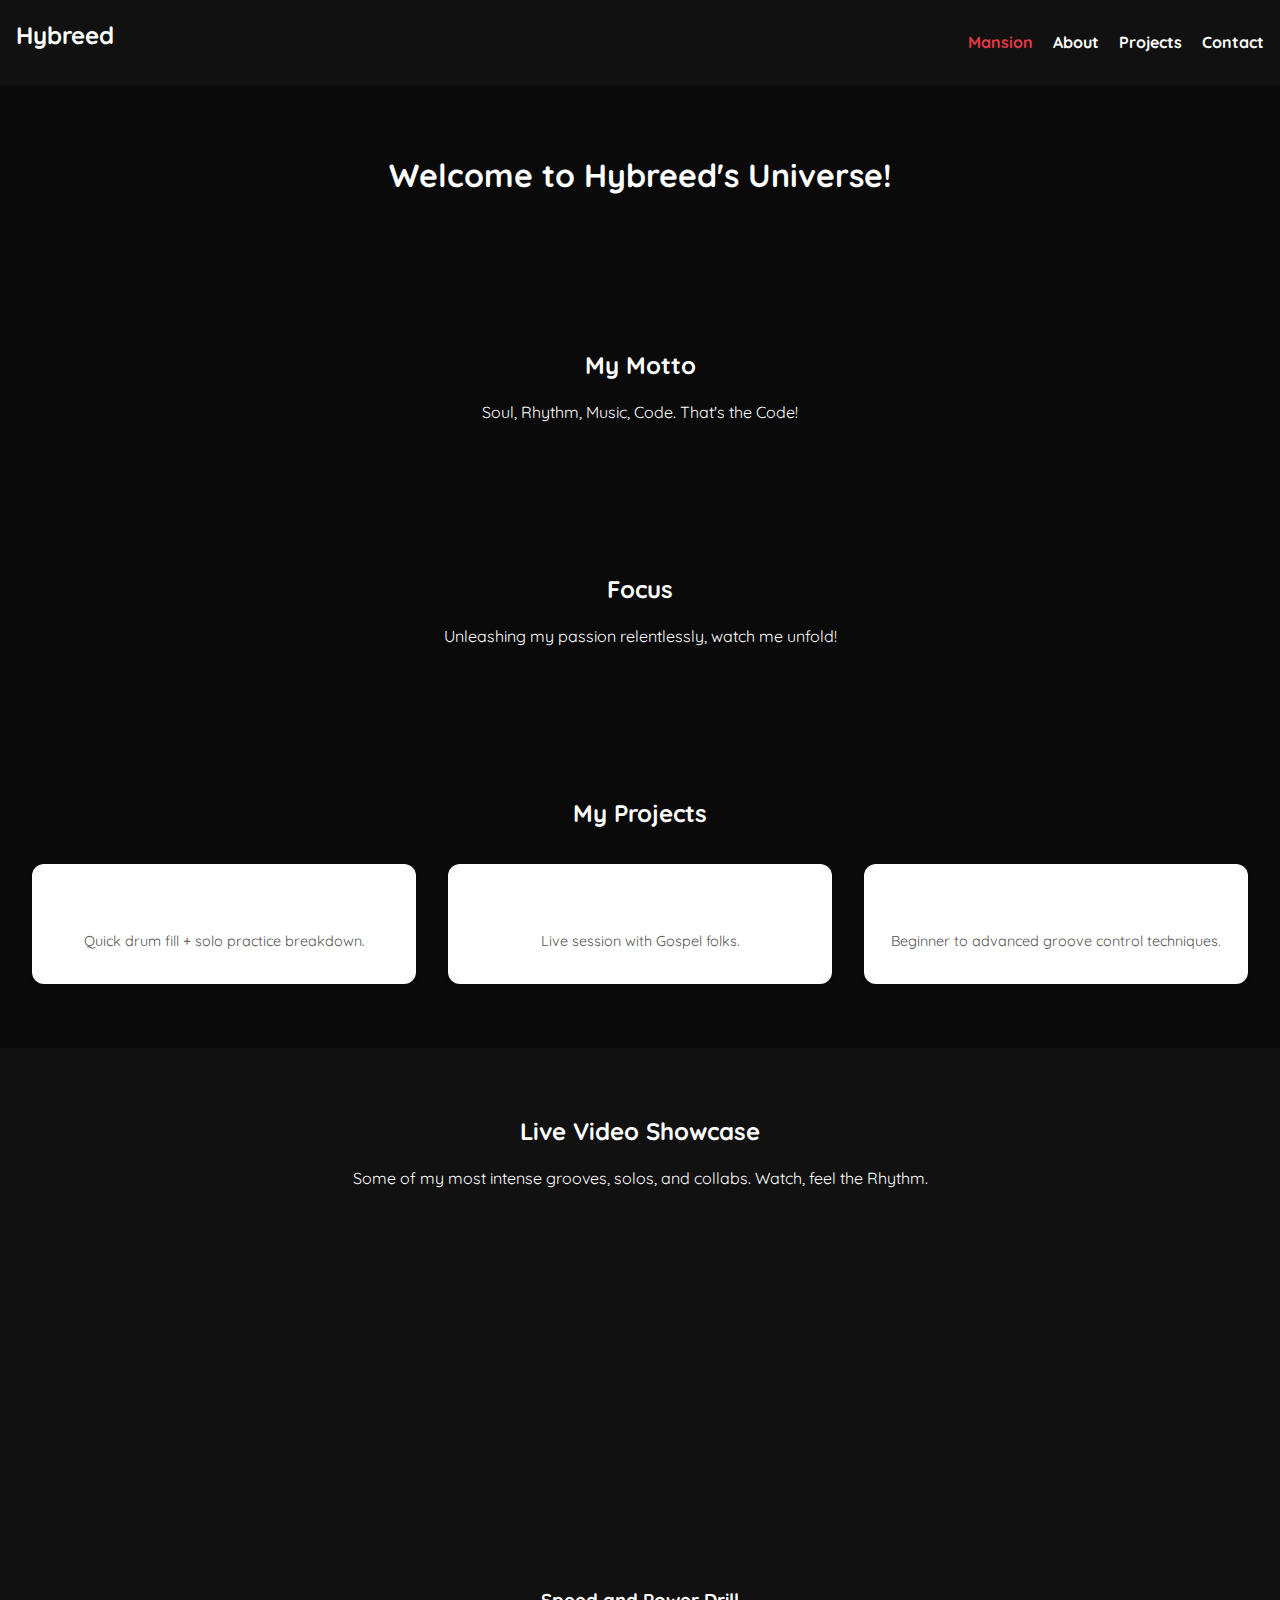
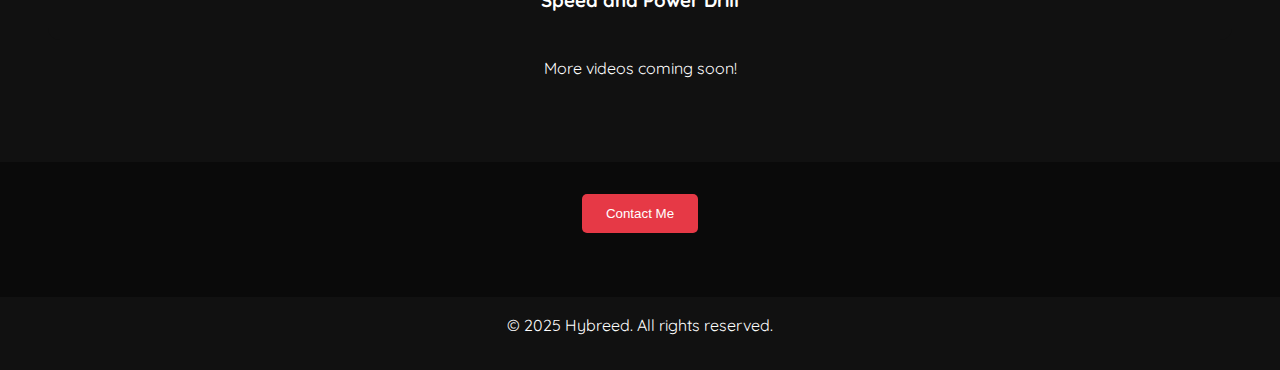
<file: index.html>
<!DOCTYPE html>
<html lang="en">
<head>
  <meta charset="UTF-8" /> 
  <meta name="viewport" content="width=device-width, initial-scale=1.0" />
  <meta name="description" content="Hybreed Soul's Drumming Portfolio - Videos, Lessons, and Contact Info,
    Hybrid, Hybreed-soul, Hybreed_soul, Gideon, Gideon Usen.">
  <meta name="keywords" content="drumming, music, drum lessons, drum solo, Hybreed soul, Portfolio
  Hybreed's Profile, back to programming, drumming guru">
  <meta name="author" content="Hybreed Soul">
  <title>Hybreed's Drumming Portfolio</title>
  <link rel="preconnect" href="https://fonts.googleapis.com">
  <link rel="preconnect" href="https://fonts.gstatic.com" crossorigin>
  <link href="https://fonts.googleapis.com/css2?family=Quicksand:wght@300..700&display=swap" rel="stylesheet">
  <link rel="stylesheet" href="styles.css" />
  <link rel="icon" type="image/png" href="favicon.ico.png">
</head>

<body>

  <header>
    <nav class="navbar">
      <h1 class="logo">Hybreed</h1>
      <div class="hamburger" onclick="toggleMenu()">&#9776;</div>
      <ul class="nav-links" id="navLinks">
        <li><a href="index.html" class="active">Mansion</a></li>
        <li><a href="about.html">About</a></li>
        <li><a href="projects.html">Projects</a></li>
        <li><a href="contact.html">Contact</a></li>
     </ul>
    </nav>
  </header>
  
  <main>
    <section id="welcome">
      <h1>Welcome to Hybreed's Universe!</h1>
    </section>

    <section id="motto">
      <h2>My Motto</h2>
      <p>Soul, Rhythm, Music, Code. That's the Code!</p>
    </section>

    <section id="focus">
      <h2>Focus</h2>
      <p>Unleashing my passion relentlessly, watch me unfold!</p>
    </section>

    <section id="projects">
      <h2>My Projects</h2>
      <div class="projects-grid">
        <div class="project-card">
          <h3>Solo Groove 1</h3>
          <p>Quick drum fill + solo practice breakdown.</p>
        </div>
        <div class="project-card">
          <h3>Gospel Collab</h3>
          <p>Live session with Gospel folks.</p>
        </div>
        <div class="project-card">
          <h3>Lesson Series</h3>
          <p>Beginner to advanced groove control techniques.</p>
        </div>
      </div>
    </section>

    <section id="showcase">
      <h2>Live Video Showcase</h2>
      <p>Some of my most intense grooves, solos, and collabs. Watch, feel the Rhythm.</p>

      <div class="video-grid">
        <div class="video-card">
          <iframe width="100%" height="315" 
           src="https://www.youtube.com/embed/ZNaRsl_M2vs" 
           title="Speed and Power Drill" frameborder="0" 
           allow="accelerometer; autoplay; clipboard-write; encrypted-media; gyroscope; picture-in-picture; web-share" 
           allowfullscreen></iframe>
           <h3>Speed and Power Drill</h3>
        </div>
      </div>
      <p>More videos coming soon!</p>
    </section>

    <section id="contact">
      <button>Contact Me</button>
    </section>
  </main>

  <footer>
    <p>&#169; 2025 Hybreed. All rights reserved.</p>
  </footer>

  <script>
    function toggleMenu() {
      const navLinks = document.getElementById('navLinks');
      navLinks.classList.toggle('active');
    }

    // Close menu on link click (mobile)
    document.querySelectorAll('.nav-links a').forEach(link => {
      link.addEventListener('click', () => {
        document.getElementById('navLinks').classList.remove('active');
      });
    });

    // ScrollSpy
    const sections = document.querySelectorAll("section[id]");
    const navItems = document.querySelectorAll(".nav-links a");

    window.addEventListener("scroll", () => {
      let current = "";

      sections.forEach(section => {
        const top = section.offsetTop - 100;
        const height = section.offsetHeight;
        if (pageYOffset >= top && pageYOffset < top + height) {
          current = section.getAttribute("id");
        }
      });

      navItems.forEach(link => {
        link.classList.remove("active");
        if (link.getAttribute("href").includes(current)) {
          link.classList.add("active");
        }
      });
    });
  </script>

<script>
  document.querySelectorAll('.video-card').forEach(card => {
    const video = card.querySelector('.custom-video');
    const playBtn = card.querySelector('.play-btn');
    const progressBar = card.querySelector('.progress-bar');

    playBtn.addEventListener('click', () => {
      if (video.paused) {
        document.querySelectorAll('video').forEach(v => v.pause()); // pause other videos
        video.play();
        playBtn.style.display = 'none';
      } else {
        video.pause();
        playBtn.style.display = 'block';
      }
    });

    video.addEventListener('timeupdate', () => {
      const percent = (video.currentTime / video.duration) * 100;
      progressBar.style.width = `${percent}%`;
    });

    video.addEventListener('ended', () => {
      playBtn.style.display = 'block';
      progressBar.style.width = '0%';
    });
  });
</script>

</body>
</html>
</file>
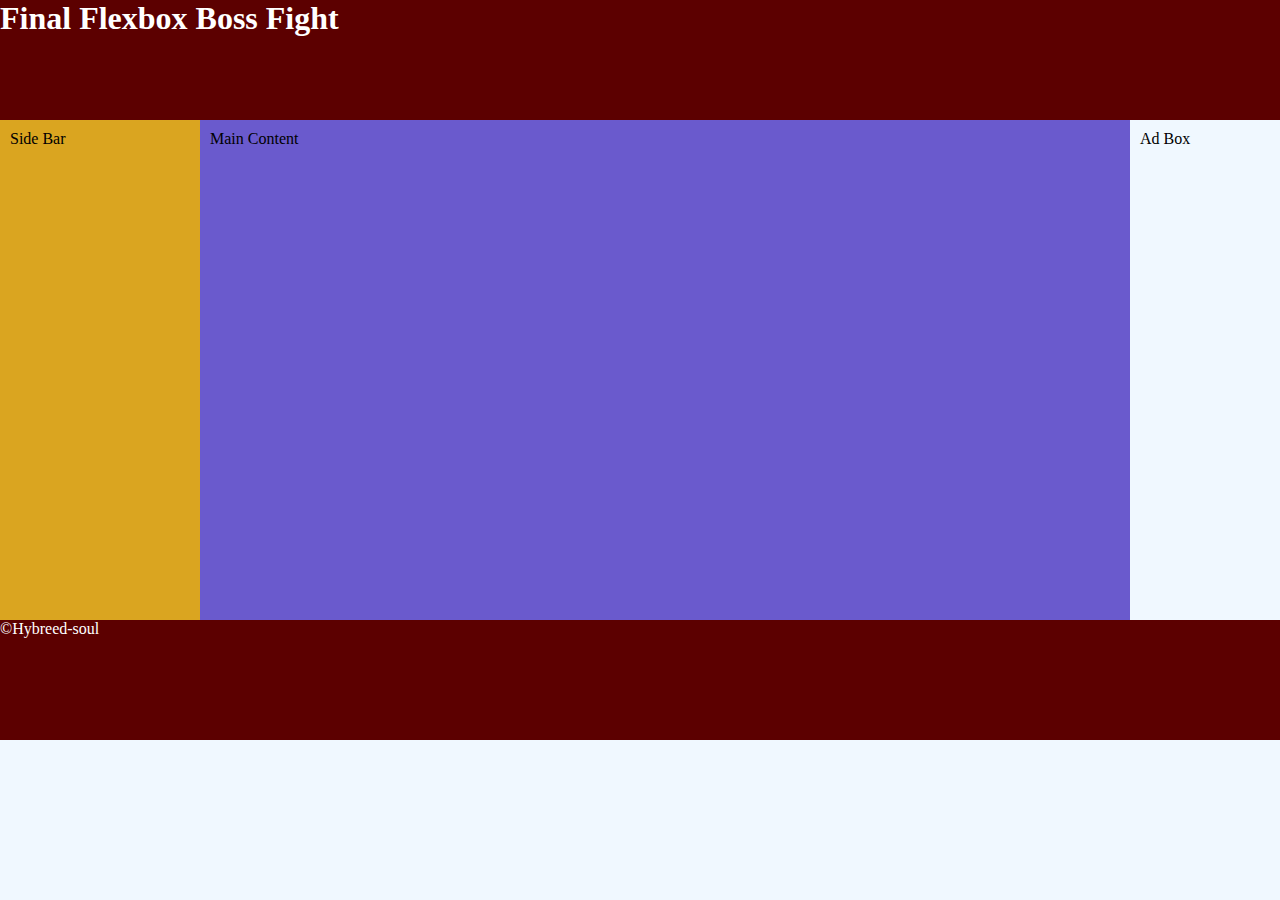
<file: flexbox-directions-practice/index.html>
<!DOCTYPE html>
<html lang="en" >
  <head>
    <meta charset="UTF-8" />
    <meta name="viewport" content="width=device-width, initial-scale=1.0" />
    <title>Final Flexbox Comprehension</title>
    <link rel="stylesheet" href="style.css" />
  </head>

  <body>
    <header class="header">
    <h1>Final Flexbox Boss Fight</h1>
    </header>

    <div class="container">
    <main class="main">Main Content</main>
    <aside class="sidebar">Side Bar</aside>
    <div class="adbox">Ad Box</div>
    </div>

    <footer class="footer">
      &copy;Hybreed-soul
    </footer>

  </body>
</html>
</file>
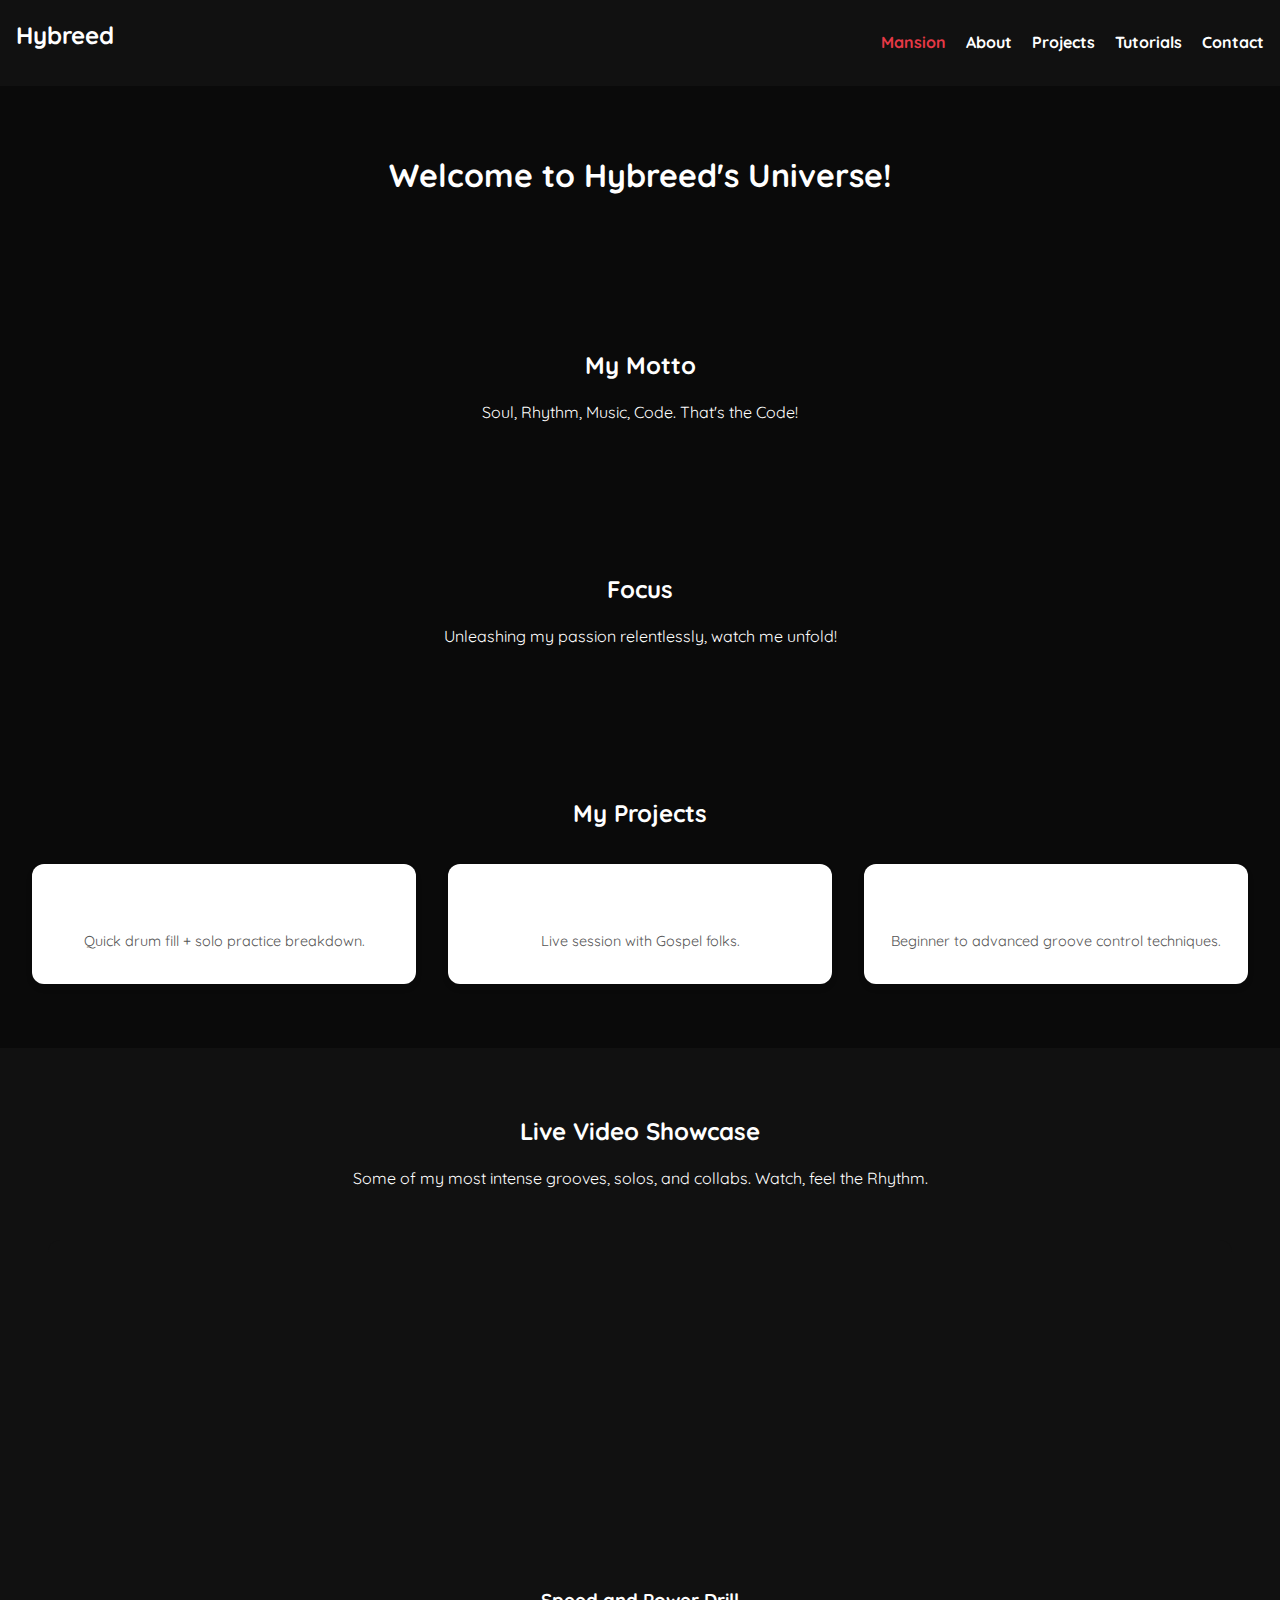
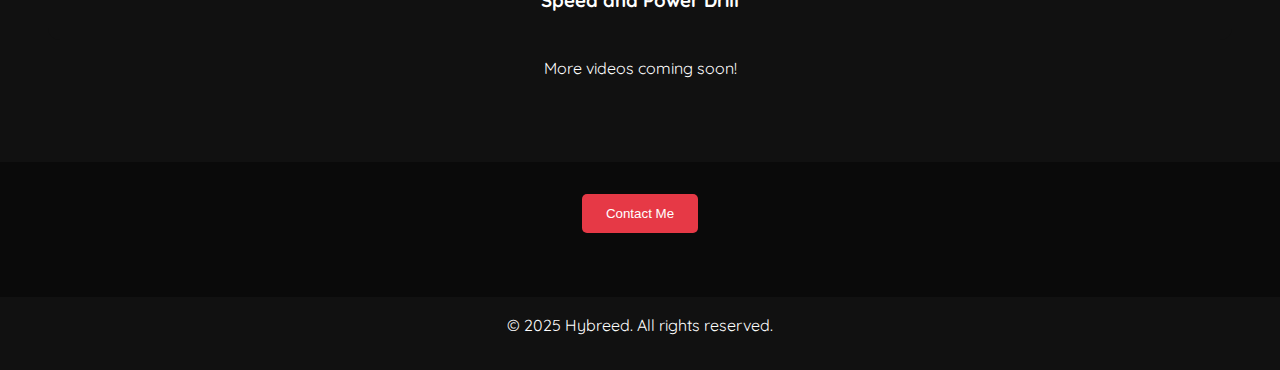
<file: pages/index.html>
<!DOCTYPE html>
<html lang="en">
<head>
  <meta charset="UTF-8" /> 
  <meta name="viewport" content="width=device-width, initial-scale=1.0" />
  <meta name="description" content="Hybreed Soul's Drumming Portfolio - Videos, Lessons, and Contact Info,
    Hybrid, Hybreed-soul, Hybreed_soul, Gideon, Gideon Usen.">
  <meta name="keywords" content="drumming, music, drum lessons, drum solo, Hybreed soul, Portfolio
  Hybreed's Profile, back to programming, drumming guru">
  <meta name="author" content="Hybreed Soul">
  <title>Hybreed's Drumming Portfolio</title>
  <link rel="preconnect" href="https://fonts.googleapis.com">
  <link rel="preconnect" href="https://fonts.gstatic.com" crossorigin>
  <link href="https://fonts.googleapis.com/css2?family=Quicksand:wght@300..700&display=swap" rel="stylesheet">
  <link rel="stylesheet" href="/css/styles.css" />
  <link rel="icon" type="image/png" href="favicon.ico.png">
</head>

<body>

  <header>
    <nav class="navbar">
      <h1 class="logo">Hybreed</h1>
      <div class="hamburger" onclick="toggleMenu()">&#9776;</div>
      <ul class="nav-links" id="navLinks">
        <li><a href="index.html" class="active">Mansion</a></li>
        <li><a href="about.html">About</a></li>
        <li><a href="projects.html">Projects</a></li>
        <li><a href="tutorials.html">Tutorials</a></li>

        <li><a href="contact.html">Contact</a></li>
     </ul>
    </nav>
  </header>

  <main>
    <section id="welcome">
      <h1>Welcome to Hybreed's Universe!</h1>
    </section>

    <section id="motto">
      <h2>My Motto</h2>
      <p>Soul, Rhythm, Music, Code. That's the Code!</p>
    </section>

    <section id="focus">
      <h2>Focus</h2>
      <p>Unleashing my passion relentlessly, watch me unfold!</p>
    </section>

    <section id="projects">
      <h2>My Projects</h2>
      <div class="projects-grid">
        <div class="project-card">
          <h3>Solo Groove 1</h3>
          <p>Quick drum fill + solo practice breakdown.</p>
        </div>
        <div class="project-card">
          <h3>Gospel Collab</h3>
          <p>Live session with Gospel folks.</p>
        </div>
        <div class="project-card">
          <h3>Lesson Series</h3>
          <p>Beginner to advanced groove control techniques.</p>
        </div>
      </div>
    </section>

    <section id="showcase">
      <h2>Live Video Showcase</h2>
      <p>Some of my most intense grooves, solos, and collabs. Watch, feel the Rhythm.</p>

      <div class="video-grid">
        <div class="video-card">
          <iframe width="100%" height="315" 
           src="https://www.youtube.com/embed/ZNaRsl_M2vs" 
           title="Speed and Power Drill" frameborder="0" 
           allow="accelerometer; autoplay; clipboard-write; encrypted-media; gyroscope; picture-in-picture; web-share" 
           allowfullscreen></iframe>
           <h3>Speed and Power Drill</h3>
        </div>
      </div>
      <p>More videos coming soon!</p>
    </section>

    <section id="contact">
      <button>Contact Me</button>
    </section>
  </main>

  <footer>
    <p>&#169; 2025 Hybreed. All rights reserved.</p>
  </footer>

  <script>
    function toggleMenu() {
      const navLinks = document.getElementById('navLinks');
      navLinks.classList.toggle('active');
    }

    // Close menu on link click (mobile)
    document.querySelectorAll('.nav-links a').forEach(link => {
      link.addEventListener('click', () => {
        document.getElementById('navLinks').classList.remove('active');
      });
    });

    // ScrollSpy
    const sections = document.querySelectorAll("section[id]");
    const navItems = document.querySelectorAll(".nav-links a");

    window.addEventListener("scroll", () => {
      let current = "";

      sections.forEach(section => {
        const top = section.offsetTop - 100;
        const height = section.offsetHeight;
        if (pageYOffset >= top && pageYOffset < top + height) {
          current = section.getAttribute("id");
        }
      });

      navItems.forEach(link => {
        link.classList.remove("active");
        if (link.getAttribute("href").includes(current)) {
          link.classList.add("active");
        }
      });
    });
  </script>

<script>
  document.querySelectorAll('.video-card').forEach(card => {
    const video = card.querySelector('.custom-video');
    const playBtn = card.querySelector('.play-btn');
    const progressBar = card.querySelector('.progress-bar');

    playBtn.addEventListener('click', () => {
      if (video.paused) {
        document.querySelectorAll('video').forEach(v => v.pause()); // pause other videos
        video.play();
        playBtn.style.display = 'none';
      } else {
        video.pause();
        playBtn.style.display = 'block';
      }
    });

    video.addEventListener('timeupdate', () => {
      const percent = (video.currentTime / video.duration) * 100;
      progressBar.style.width = `${percent}%`;
    });

    video.addEventListener('ended', () => {
      playBtn.style.display = 'block';
      progressBar.style.width = '0%';
    });
  });
</script>

</body>
</html>
</file>
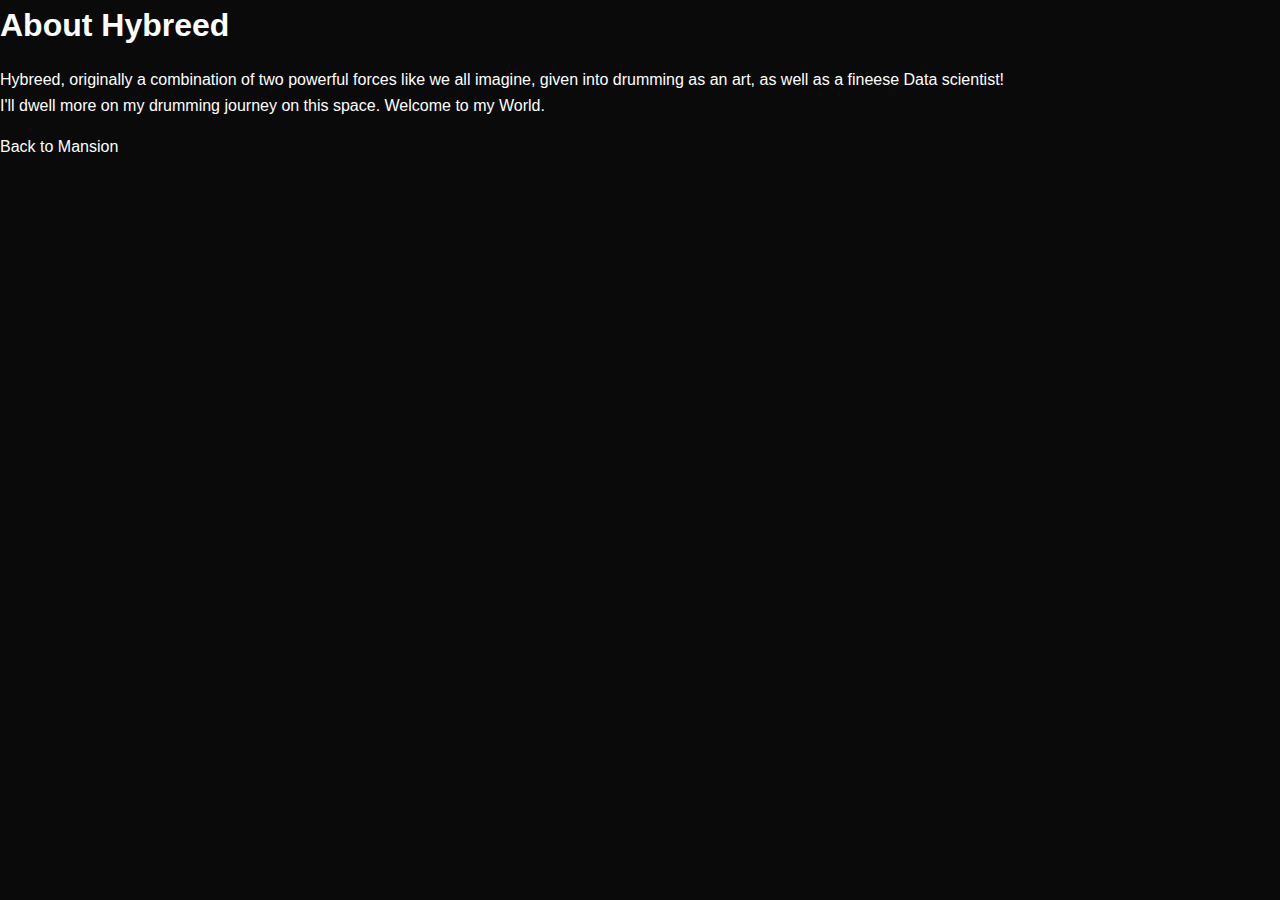
<file: about.html>
<!DOCTYPE html>
<html lang="en">
  <head>
    <meta charset="UTF-8" />
    <meta name="viewport"
     content="width=device-width, initial-scale=1.0" />
     <title>About Hybreed</title>
     <link rel="stylesheet" href="styles.css" />
  </head>
  
  <body>
    <h1>
      About Hybreed
    </h1>
    <p>Hybreed, originally a combination of two powerful forces
      like we all imagine, given into drumming as an art, as well
      as a fineese Data scientist! <br> I'll dwell more on my drumming
      journey on this space. Welcome to my World.
    </p>
    <a href="index.html">Back to Mansion</a>
  </body>
</html>
</file>
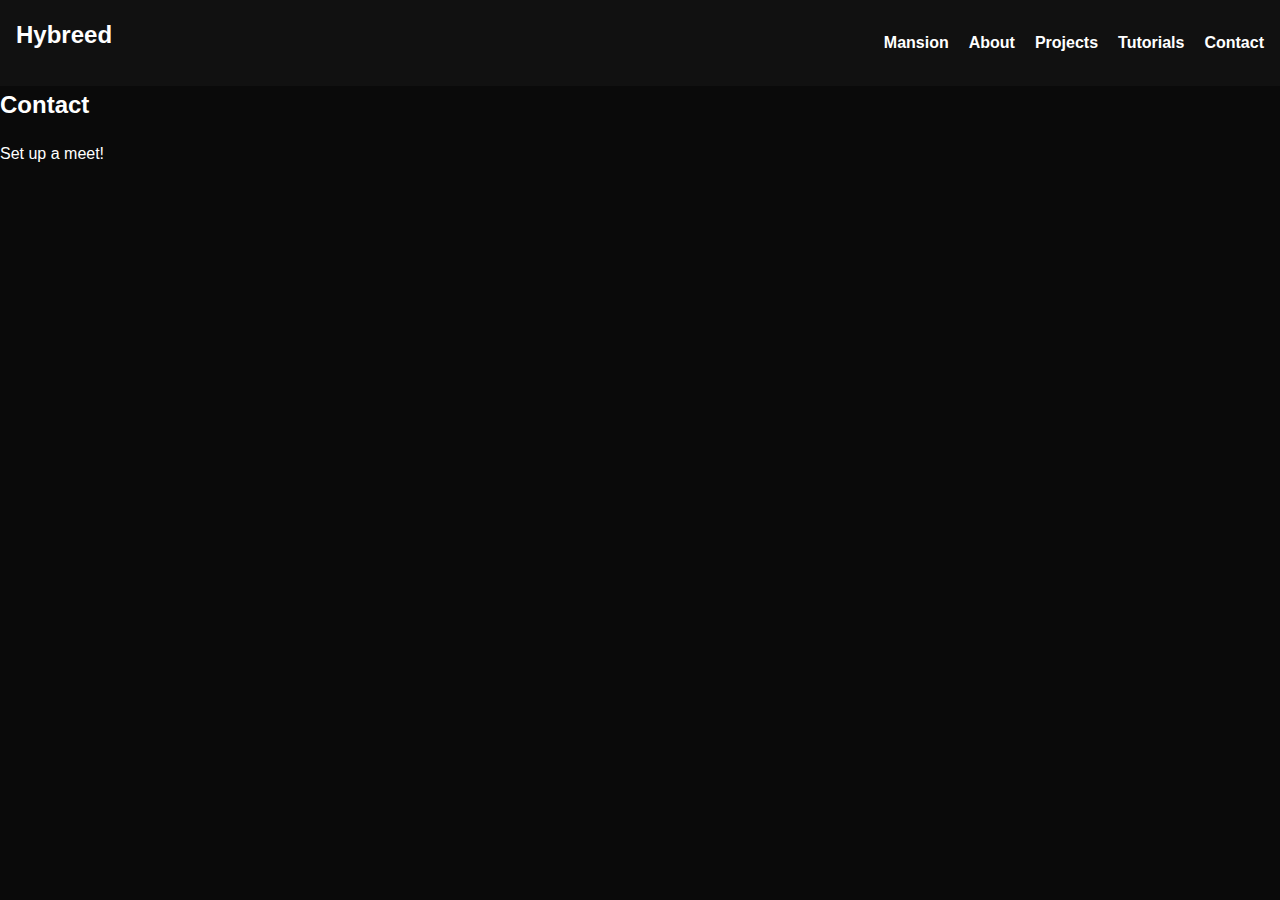
<file: contact.html>
<!DOCTYPE html>
<html lang="en">
<head>
    <meta charset="UTF-8">
    <title>Contact</title>
    <link rel="stylesheet" href="styles.css">
</head>
<body>
    <header>
        <nav class="navbar">
            <h1 class="logo">Hybreed</h1>
            <ul class="nav-links" id="navLinks">
                <li><a href="index.html">Mansion</a></li>
                <li><a href="about.html">About</a></li>
                <li><a href="projects.html">Projects</a></li>
                <li><a href="tutorials.html">Tutorials</a></li>
                <li><a href="contact.html">Contact</a></li>
            </ul>
        </nav>
    </header>
    <main>
        <h2>Contact</h2>
        <p>Set up a meet!</p>
    </main>
</body>
</html>
</file>
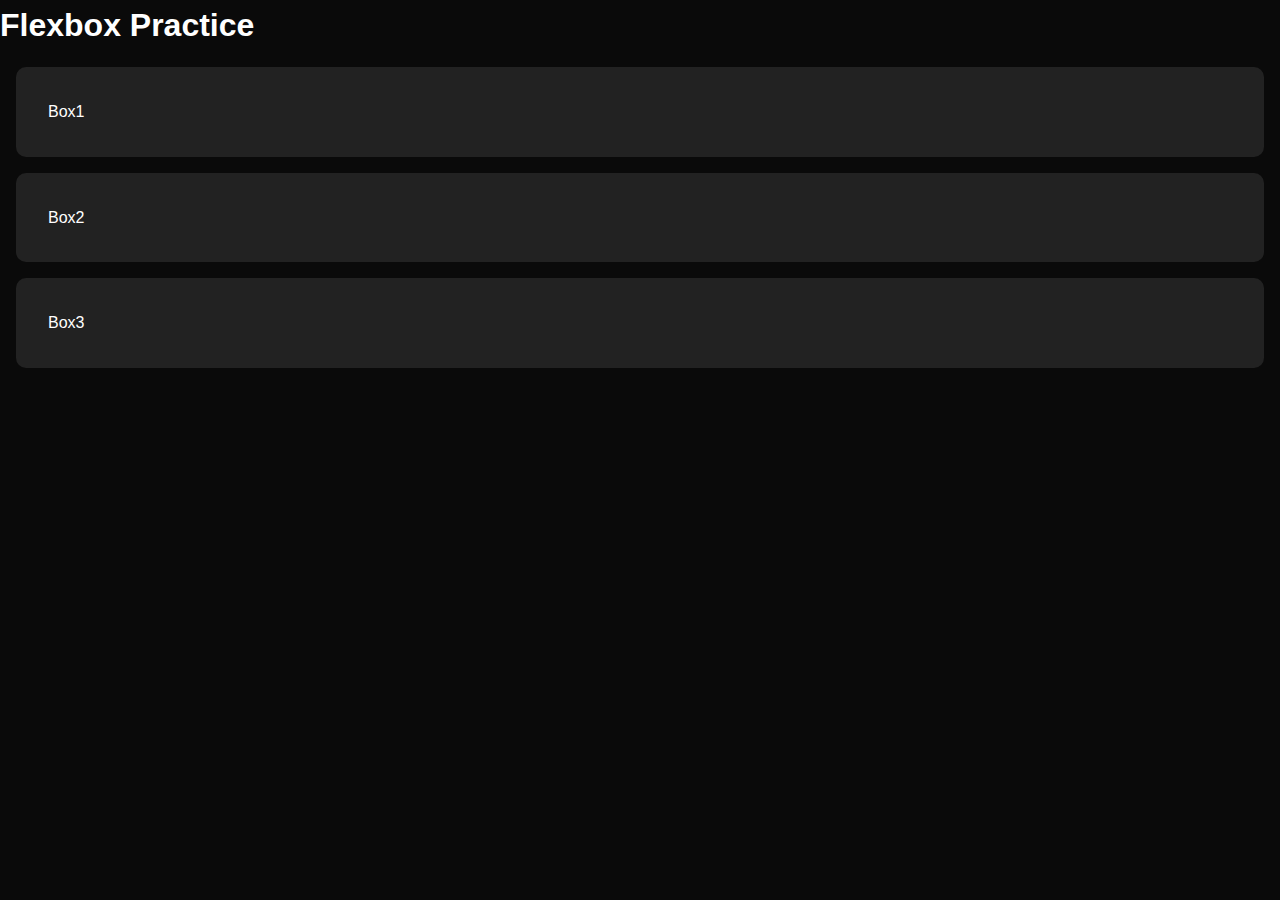
<file: flexbox-practice.html>
<!DOCTYPE html>
<html lang="en">
  <head>
  <meta name="viewport" content="width=device-width, initial-scale=1.0" />
  <meta name="description" content="flexbox, practice" />
  <title>Flexbox practice</title>
  </head>
  <link rel="stylesheet" href="styles.css" />
  
  <body>
    <h1>Flexbox Practice</h1>
    
    <div class="flex-container">
      <div class="box">Box1</div>
      <div class="box">Box2</div>
      <div class="box">Box3</div>
    </div>


  </body>


</html>
</file>
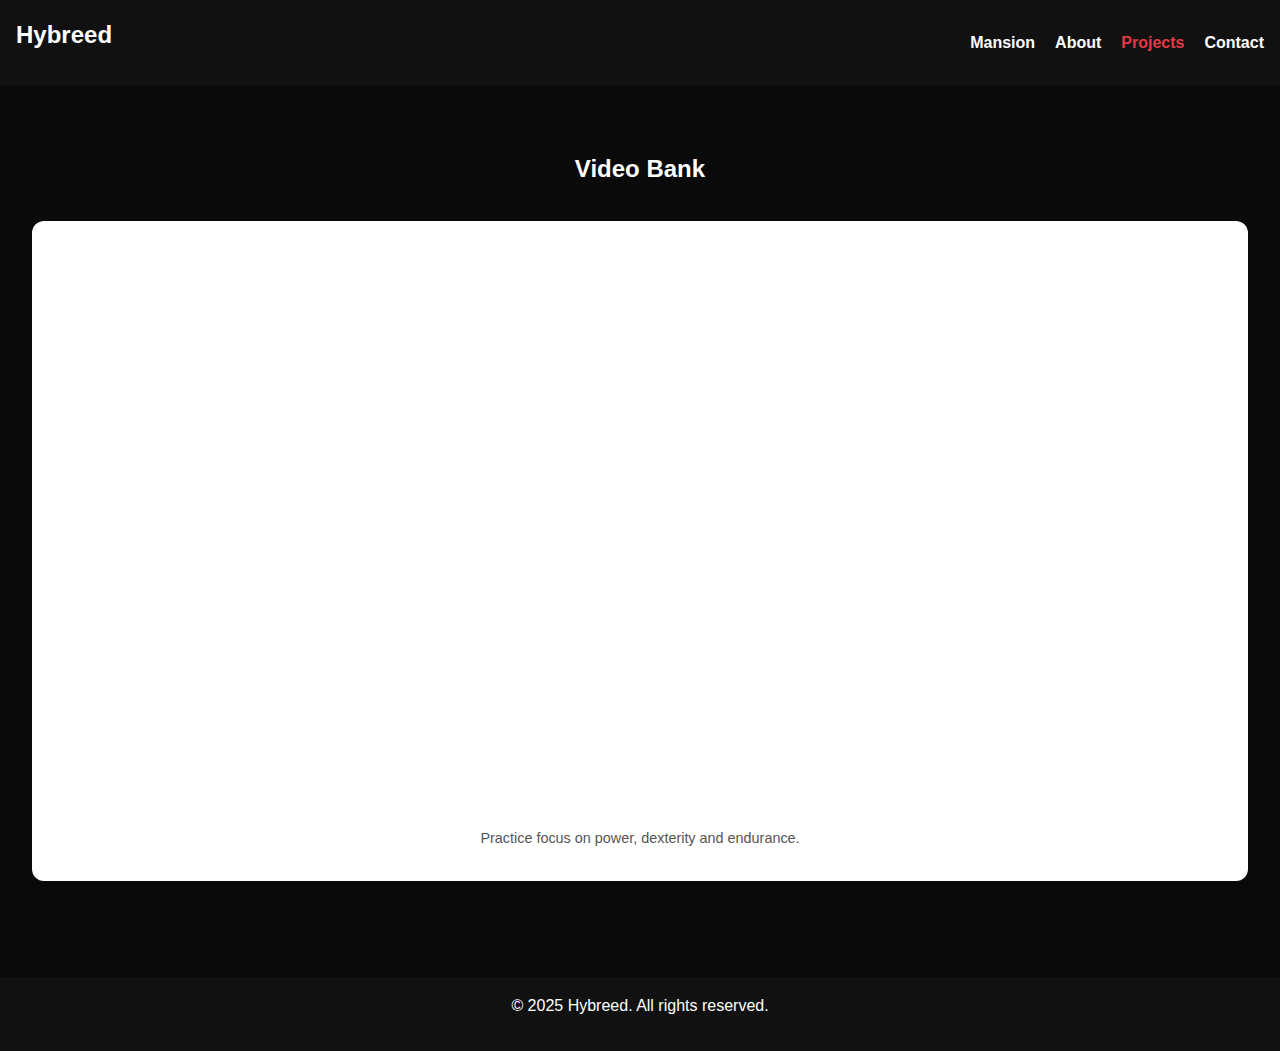
<file: projects.html>
<!DOCTYPE html>
<html lang="en">
<head>
    <meta charset="UTF-8">
    <title>Projects</title>
    <link rel="stylesheet" href="styles.css">
</head>
<body>
    <header>
        <nav class="navbar">
            <h1 class="logo">Hybreed</h1>
            <ul class="nav-links" id="navLinks">
                <li><a href="index.html">Mansion</a></li>
                <li><a href="about.html">About</a></li>
                <li><a href="projects.html" class="active">Projects</a></li>
                <li><a href="contact.html">Contact</a></li>
            </ul>
        </nav>
    </header>
    
    <main>
        <section id="projects">
            <h2>Video Bank</h2>
            <div class="projects-grid">
                <div class="project-card">
                    <h3>Speed and power Drill</h3>
                    <iframe width="300" height="533"
                      src="https://www.youtube.com/embed/ZNaRsl_M2vs"
                      title="YouTube embed" frameborder="0"
                      allow="accelerometer; autoplay; clipboard-write; encrypted-media; gyroscope; picture-in-picture; web-share"
                      allowfullscreen></iframe>
                    <p>Practice focus on power, dexterity and endurance.</p>
                </div>
                <!-- Aditional video cards will go here -->
               </div>

    </main>
    <footer>
        <p>&#169; 2025 Hybreed. All rights reserved.</p>
    </footer>
</body>
</html>
</file>
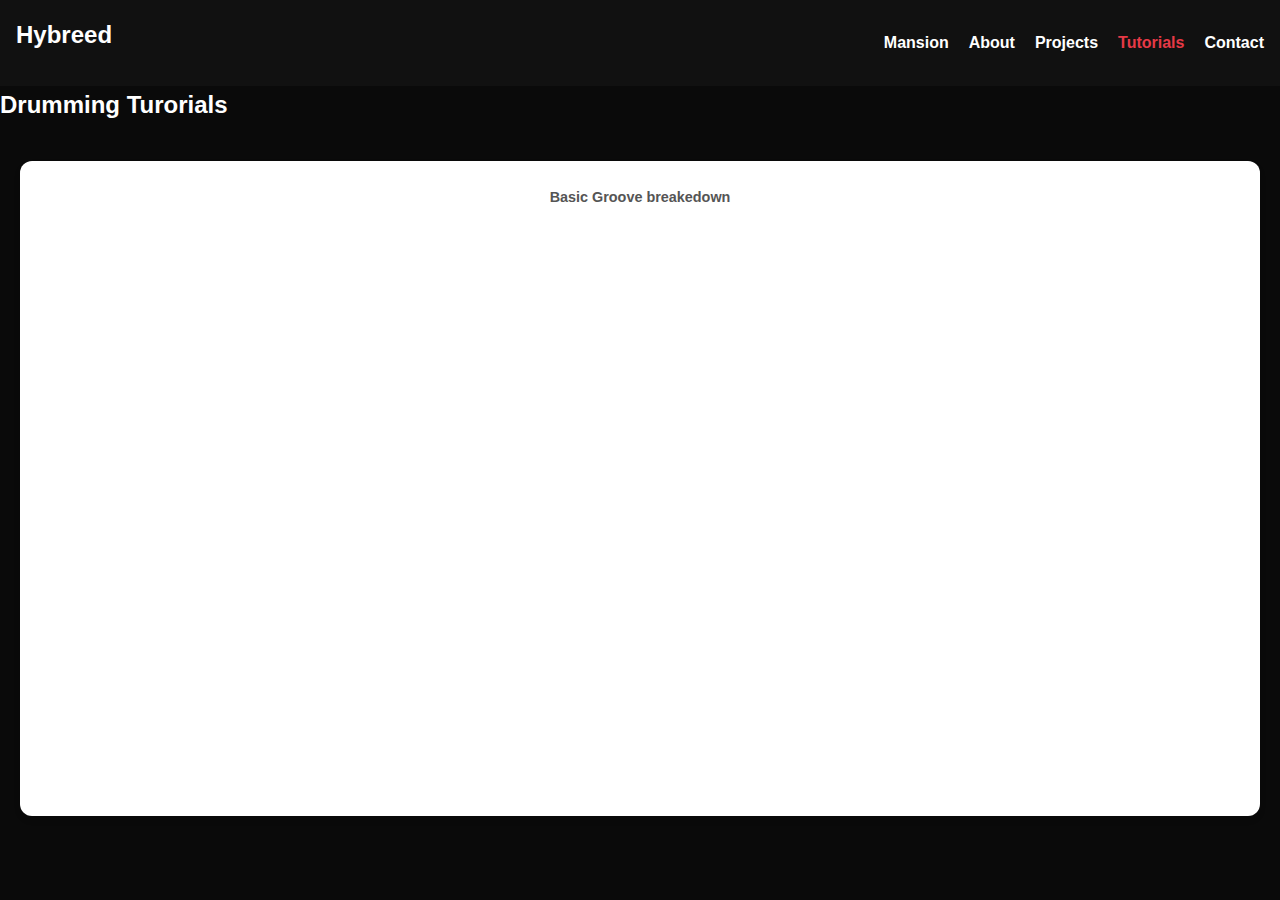
<file: tutorials.html>
<!DOCTYPE html>
<html lang="en">
  <head>
    <meta charset="UTF-8" />
    <title>Drumming Tutorials</title>
    <link rel="stylesheet" href="styles.css" />
  </head>

  <body>
    <header>
      <nav class="navbar">
        <h1 class="logo">Hybreed</h1>
        <ul class="nav-links" id="navLinks">
          <li><a href="index.html">Mansion</a></li>
          <li><a href="about.html">About</a></li>
          <li><a href="projects.html">Projects</a></li>
          <li><a href="tutorials.html" class="active">Tutorials</a></li>
          <li><a href="contact.html">Contact</a></li>
        </ul>
      </nav>
    </header>

      <main>
        <h2>Drumming Turorials</h2>
        <div class="tutorials-grid">
          <div class="tutorial-card">
            <h3>Basic Groove breakedown</h3>
             <iframe width="300" height="533" 
                    src="https://www.youtube.com/embed/ZNaRsl_M2vs" 
                    title="Drumming Tutorial" frameborder="0" 
                    allow="accelerometer; autoplay; clipboard-write; encrypted-media; gyroscope; picture-in-picture" 
                    allowfullscreen></iframe>
             <p>Understanding the basics of groove and timing.</p>
          </div>
         <!-- Where more tutorial cards will go as i create more videos -->
        </div>
      </main>


  </body>
</html>
</file>
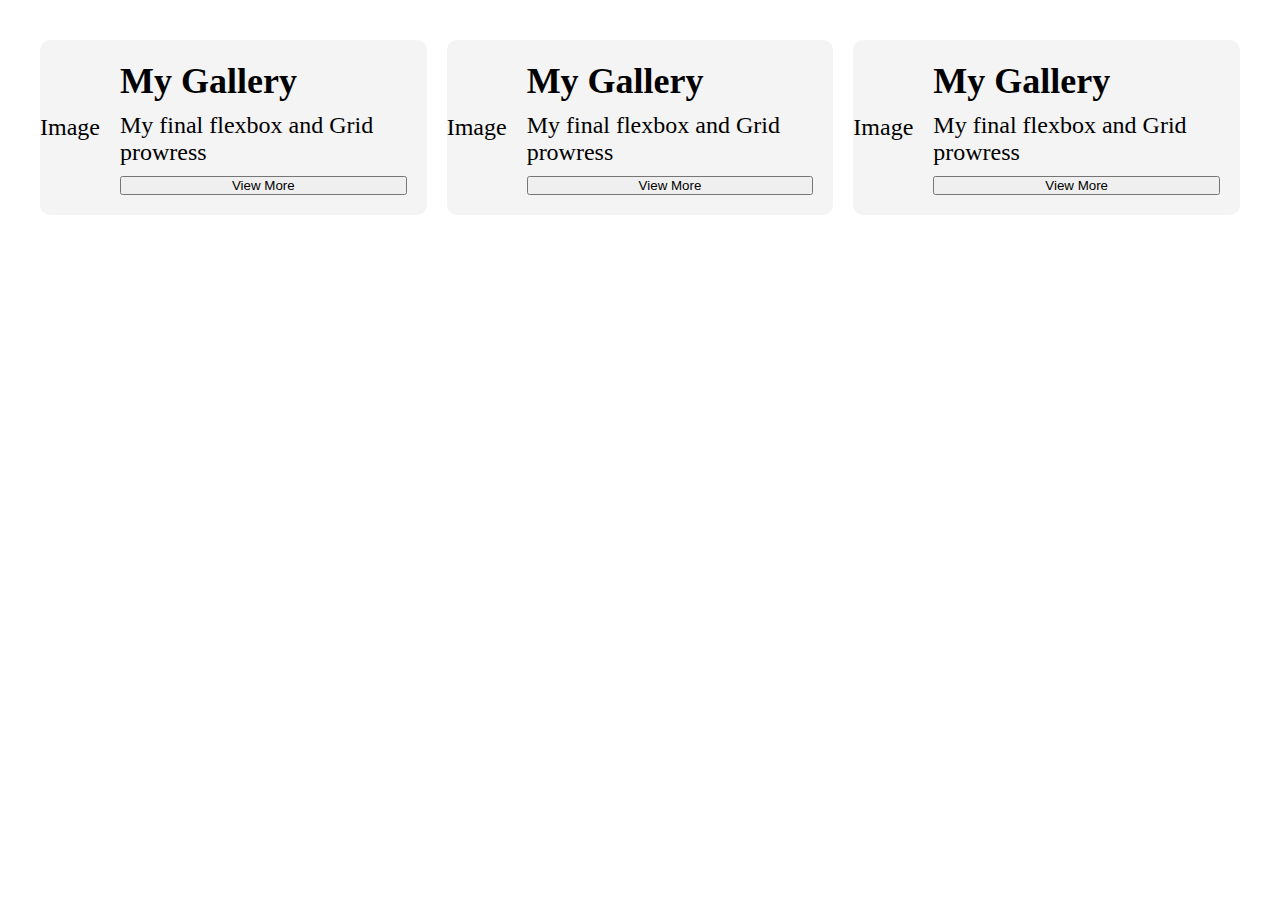
<file: flexbox-directions-practice/FlexmeetsGtid/flex-grid.html>
<!DOCTYPE html>
<html lang="en" >
  <meta charset="UTF-8" />
  <meta name="viewport" content="width=device-width, initial-scale=1.0" />
  <title>Flex meets Grid</title>
  <link rel="stylesheet" href="flex-grid.css" />
  <body>

    <section class="portfolio">

      <div class="project">

        <div class="project-image">
          Image
        </div>
        <div class="project-info">
          <h2>My Gallery</h2>
          <p>My final flexbox and Grid prowress</p>
          <button>View More</button>
        </div>
      </div>

      <div class="project">
        <div class="project-image">
          Image
        </div>
        <div class="project-info">
          <h2>My Gallery</h2>
          <p>My final flexbox and Grid prowress</p>
          <button>View More</button>
        </div>
      </div>

      <div class="project">
        <div class="project-image">
          Image
        </div>
        <div class="project-info">
          <h2>My Gallery</h2>
          <p>My final flexbox and Grid prowress</p>
          <button>View More</button>
        </div>
      </div>

    </section>


  </body>
</html>
</file>
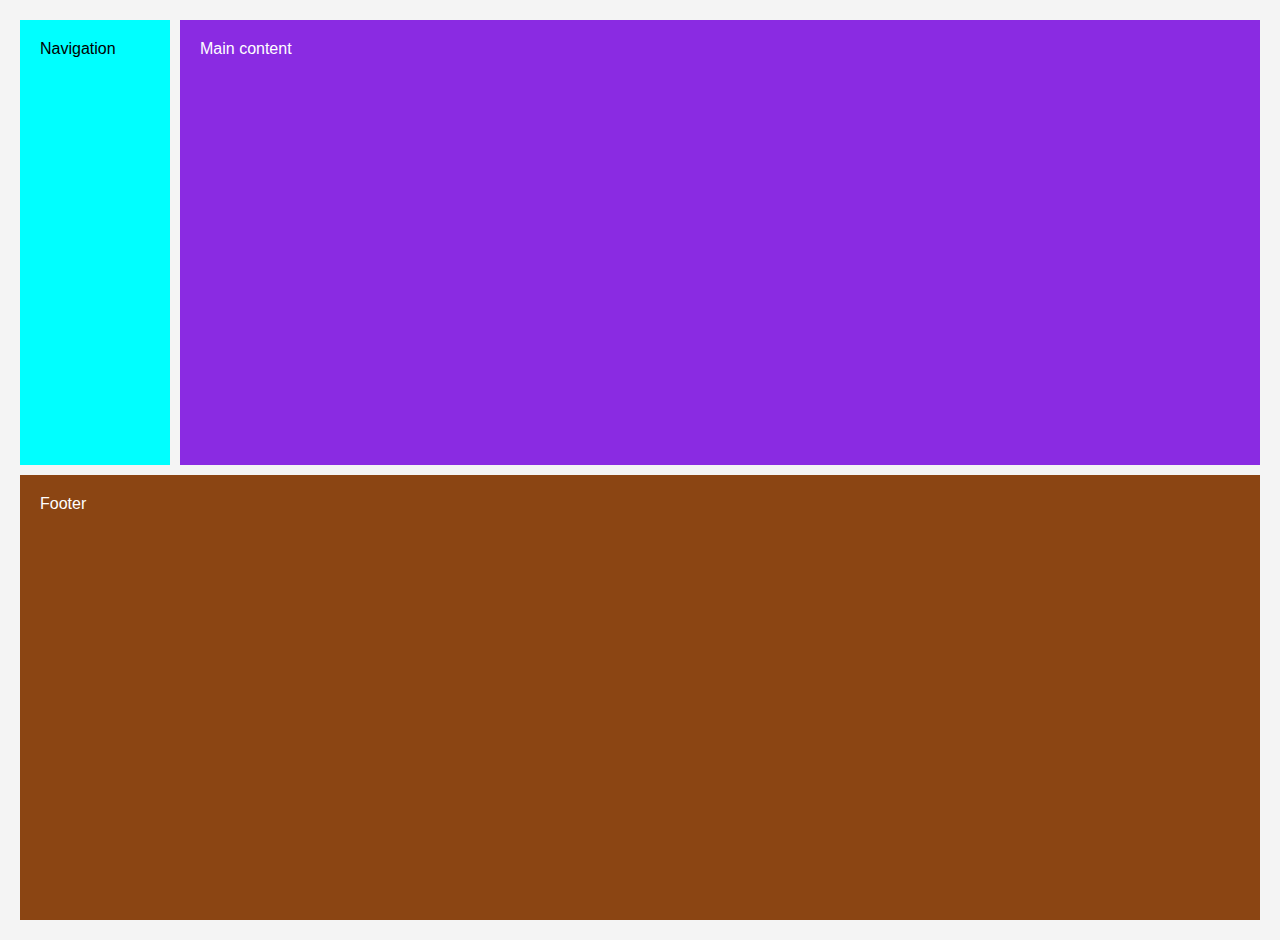
<file: flexbox-directions-practice/Grid Mastermind/Grid.html>
<!DOCTYPE html>
<html lang="en">
  <head>
    <meta charset="UTF-8" />
    <meta name="viewport" content="width=device-width, initial-scale=1.0" />
    <title>Grid Fractional Practice</title>
    <link rel="stylesheet" href="Grid.css" />
  </head>
  <body>

  

<div class="grid-areas">
  <nav class="navbar">Navigation</nav>
  <main class="content">Main content</main>
  <footer class="footer">Footer</footer>
</div>

  </body>
</html>
</file>
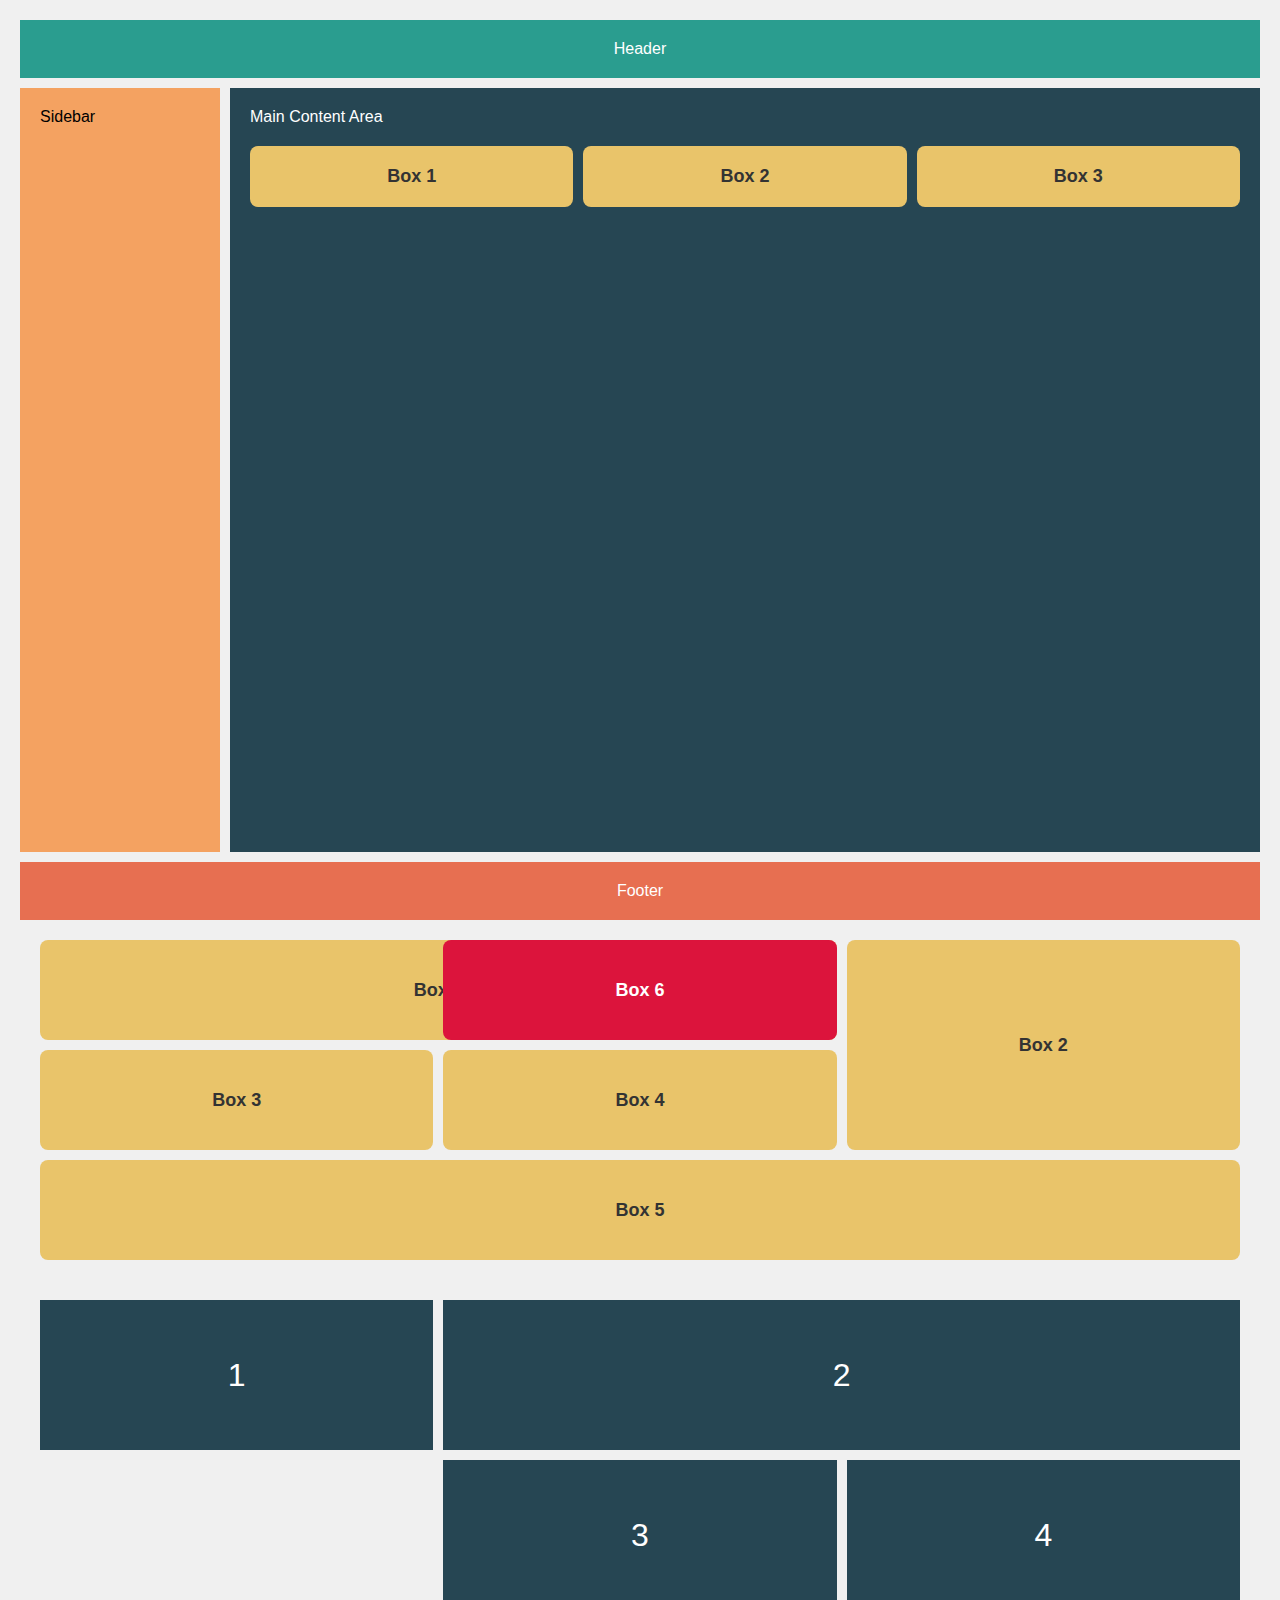
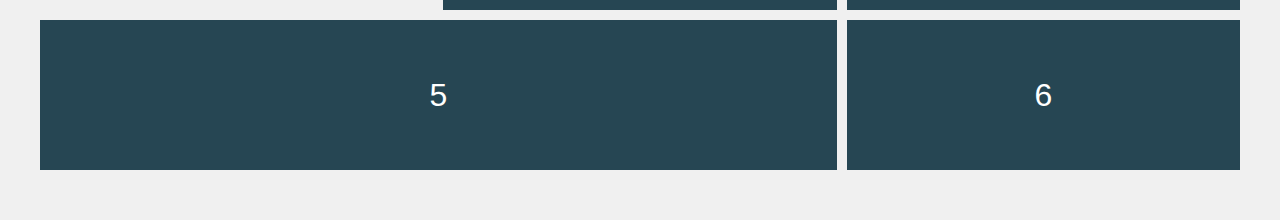
<file: flexbox-directions-practice/Grid Nest/gridnest.html>
<!DOCTYPE html>
<html lang="en">
  <head>
    <meta charset="UTF-8" />
    <meta name="viewport" content="width=device-width, initial-scale=1.0" />
    <title>Nested Grid Challenge</title>
    <link rel="stylesheet" href="gridnest.css" />
  </head>
  <body>

    <div class="grid-wrapper">
      <header class="header">Header</header>
      <aside class="sidebar">Sidebar</aside>
      <main class="main-content">
        <p>Main Content Area</p>
        <div class="nested-grid">
          <div class="box">Box 1</div>
          <div class="box">Box 2</div>
          <div class="box">Box 3</div>
        </div>
      </main>
      <footer class="footer">Footer</footer>
    </div>

    <div class="manual-grid">
      <div class="box box1">Box 1</div>
      <div class="box box2">Box 2</div>
      <div class="box box3">Box 3</div>
      <div class="box box4">Box 4</div>
      <div class="box box5">Box 5</div>
      <div class="box box6">Box 6</div>
    </div>

    <div class="gallery">
      <div class="item tall">1</div>
      <div class="item wide">2</div>
      <div class="item">3</div>
      <div class="item">4</div>
      <div class="item tall wide">5</div>
      <div class="item">6</div>
    </div>
    
  </body>
</html>
</file>
<file: flexbox-directions-practice/style.css>
* {
  box-sizing: border-box;
  margin: 0;
  padding: 0;
}

body {
  background-color:aliceblue
}

.header, footer {
  background-color: rgb(92, 0, 0);
  color: white;
  height: 120px;
}

.container {
  display: flex;
  height: 500px;
}

.main {
  background-color: slateblue;
  flex: 1 1 auto;
  padding: 10px; 
  order: 2;
}

.sidebar {
  background-color: goldenrod;
  flex: 0 0 200px;
  padding: 10px;
  order: 1;
}

.adbox {
  flex: 0 1 150px;
  padding: 10px;
  order: 3;
}

@media (max-width: 600px) {
  .container {
    flex-direction: column;
  }
}
</file>
<file: flexbox-directions-practice/FlexmeetsGtid/flex-grid.css>
* {
  box-sizing: border-box;
  margin: 0;
  padding: 0;
}

.portfolio {
  display: grid;
  grid-template-columns: repeat(auto-fit, minmax(320px, 1fr));
  gap: 20px;
  padding: 40px;
}

.project {
  background-color: #f4f4f4;
  border-radius: 10px;
  overflow: hidden;
  display: flex;
  align-items: center;
  justify-content: center;
  font-size: 1.5rem;
}

.project-info {
  padding: 20px;
  display: flex;
  flex-direction: column;
  gap: 10px;
}

.button {
  align-self: flex-start;
  padding: 10px 20px;
  border: none;
  color: goldenrod;
  border-radius: 5px;
  cursor: pointer;
}

.project:hover {
  background-color: #f4f4;
  transition: 0.8 ease-in-out;
  transform: scale(1.03);
}
</file>
<file: flexbox-directions-practice/Grid Mastermind/Grid.css>
* {
  box-sizing: border-box;
  margin: 0;
  padding: 0;
}

body {
  font-family: sans-serif;
  padding: 20px;
  background-color: #f4f4f4;
}

.grid-areas {
  display: grid;
  grid-template-columns: 150px 1fr;
  grid-template-areas:
    "navbar content"
    "footer footer";
    gap: 10px;
    height: 100vh;
}

.navbar {
  grid-area: navbar;
  background-color: aqua;
  padding: 20px;
}

.content {
  grid-area: content;
  background-color: blueviolet;
  color: white;
  padding: 20px;
}

.footer {
  grid-area: footer;
  background-color: saddlebrown;
  color: white;
  padding: 20px;
}
</file>
<file: flexbox-directions-practice/Grid Nest/gridnest.css>
* { 
  box-sizing: border-box;
  margin: 0;
  padding: 0;
}

body {
  font-family: sans-serif;
  background-color: #f0f0f0;
  padding: 20px;
}

/* Outer grid container */
.grid-wrapper {
  display: grid;
  grid-template-areas:
    "header header"
    "sidebar main"
    "footer footer";
  grid-template-columns: 200px 1fr;
  grid-template-rows: auto 1fr auto;
  gap: 10px;
  min-height: 100vh;
}

.header {
  grid-area: header;
  background-color: #2a9d8f;
  color: white;
  padding: 20px;
  text-align: center;
}

.sidebar {
  grid-area: sidebar;
  background-color: #f4a261;
  padding: 20px;
}

.main-content {
  grid-area: main;
  background-color:#264653;
  color: white;
  padding: 20px;
}

.footer {
  grid-area: footer;
  background-color: #e76f51;
  color: white;
  text-align: center;
  padding: 20px;
}

/* Nested Grid */
.nested-grid {
  display: grid;
  grid-template-columns: repeat(3, 1fr);
  gap: 10px;
  margin-top: 20px;
  }
 
.box {
  background-color: #8ecae6;
  color: #333;
  padding: 20px;
  text-align: center;
  border-radius: 8px;
}

/* Hover effect on boxes */
.box:hover {
  background-color: #219ebc;
  color: white;
  transform: scale(1.05);
  transition: all 0.3 ease-in-out;
}

@media (max-width: 600px) {
  .nested-grid {
    grid-template-columns: 1fr;
  }

  .main-content {
    padding: 10px;
  }
}

.manual-grid {
  display: grid;
  grid-template-columns: repeat(3, 1fr);
  grid-template-rows: repeat(3, 100px);
  gap: 10px;
  padding: 20px;
}

.box {
  background-color: #e9c46a;
  display: flex;
  justify-content: center;
  align-items: center;
  font-weight: bold;
  font-size: 18px;
}
 /* positioning */
 .box1 {
  grid-column: 1 / 3; /* span column 1 to 2 */
  grid-row: 1;
 }

 .box2 {
  grid-column: 3;
  grid-row: 1 / 3; /* spans row 1 to 2 */
 }

 .box3 {
  grid-column: 1;
  grid-row: 2;
 }

 .box4 {
  grid-column: 2;
  grid-row: 2;
 }

 .box5 {
  grid-column: 1 / 4;
  grid-row: 3;
 }

 .box6 {
  grid-column: 2;
  grid-row: 1;
  background-color: crimson;
  color: white;
 }

 .gallery {
  display: grid;
  grid-template-columns: repeat(3, 1fr);
  gap: 10px;
  padding: 20px;
}

.item {
  background-color: #264653;
  color: white;
  font-size: 2rem;
  display: flex;
  align-items: center;
  justify-content: center;
  height: 150px;
}

.wide {
  grid-column: span 2;
}

.tall {
  grid-row: span 2;
}

/* Responsive layout */
@media (max-width: 900px) {
  .gallery {
    grid-template-columns: repeat(2, 1fr);
  }
}

@media (max-width: 600px) {
  .gallery {
    grid-template-columns: 1fr;
  }
}
</file>
<file: styles.css>
/* Base Reset */
* {
  margin: 0;
  padding: 0;
  box-sizing: border-box;
}

html {
  scroll-behavior: smooth;
}

body {
  font-family: 'Quicksand', sans-serif;
  background-color: #0a0a0a;
  color: #fff;
  line-height: 1.6;
}

/* Typography */
h1, h2, h3 {
  margin-bottom: 1rem;
}

p {
  margin-bottom: 1rem;
}

a {
  color: #fff;
  text-decoration: none;
  transition: color 0.3s ease;
}

a:hover {
  color: #ccc;
}

/* Navbar */
nav {
  display: flex;
  justify-content: space-between;
  align-items: center;
  padding: 1rem;
  background-color: #111;
}

.navbar .logo {
  font-size: 1.5rem;
  font-weight: bold;
}

.nav-links {
  list-style: none;
  display: flex;
}

.nav-links li {
  margin-left: 20px;
}

.nav-links li a {
  font-weight: bold;
}

.nav-links a.active {
  color: #e63946;
}

/* Hamburger */
.hamburger {
  display: none;
  font-size: 2rem;
  cursor: pointer;
  color: white;
}

/* Hero / Sections */
section {
  padding: 4rem 2rem;
  text-align: center;
}

/* Button */
button {
  padding: 0.75rem 1.5rem;
  background-color: #e63946;
  border: none;
  border-radius: 5px;
  color: white;
  cursor: pointer;
  transition: background-color 0.3s ease;
}

button:hover {
  background-color: #d62839;
}

/* Projects */
.projects-grid {
  display: grid;
  grid-template-columns: repeat(auto-fit, minmax(250px, 1fr));
  gap: 2rem;
  margin-top: 2rem;
}

.project-card {
  background: #222;
  padding: 1.5rem;
  border-radius: 10px;
}

/* Performance Video Grid */
.performance {
  display: flex;
  flex-wrap: wrap;
  justify-content: center;
}

.box {
  background: #222;
  padding: 2rem;
  margin: 1rem;
  border-radius: 10px;
  flex: 1 1 200px;
  transition: transform 0.3s ease;
}

.box:hover {
  transform: scale(1.05);
}

/* Contact */
#contact {
  padding: 2rem;
}

/* Footer */
footer {
  text-align: center;
  padding: 1rem;
  background-color: #111;
  margin-top: 2rem;
}

/* Responsive */
@media (max-width: 768px) {
  .nav-links {
    display: none;
    flex-direction: column;
    width: 100%;
    text-align: center;
    margin-top: 1rem;
  }

  .nav-links.active {
    display: flex;
  }

  .hamburger {
    display: block;
  }
}

/* Showcase Section */
#showcase {
  padding: 4rem 2rem;
  background: #111;
  text-align: center;
}

.video-grid {
  display: grid;
  grid-template-columns: repeat(auto-fit, minmax(300px, 1fr));
  gap: 2rem;
  margin-top: 2rem;
}

.video-card:hover {
  transform: scale(1.03);
}

.video-card video {
  width: 100%;
  height: auto;
  border-radius: 10px;
}

.video-card video::-webkit-media-controls-panel {
  background-color: #000000dd;
}

.video-card {
  background-color: #111;
  color: white;
  border-radius: 12px;
  overflow: hidden;
  margin: 1rem;
  padding: 1rem;
  text-align: center;
}

.video-card video {
  width: 100px;
  height: auto;
  border-radius: 10px;
}

.video-card h3 {
  margin: 0.5rem 0;
}

.video-card p {
  font-size: 0.9rem;
  color: #bbb;
}

.project-grid {
  display: grid;
  grid-template-columns: repeat(auto-fit, minmax(300px, 1fr));
  gap: 20px;
  padding: 20px;
}

.project-card {
  background-color: #fff;
  border-radius: 12px;
  box-shadow: 0 4px 6px rgba(0, 0, 0, 0.1);
  padding: 15px;
  text-align: center;
}

.project-card h3 {
  margin: 10px 0;
  font-size: 1.2em;
}

.project-card p {
  font-size: 0.9em;
  color: #555;
}

.tutorials-grid {
  display: grid;
  grid-template-columns: repeat(auto-fit, minmax(300px, 1fr));
  gap: 20px;
  padding: 20px;
}

.tutorial-card {
  background-color: #fff;
  border-radius:  12px;
  box-shadow: 0 4px 6px rgba(0, 0, 0, 0.1);
  padding: 15px;
  text-align: center;
}

.tutorial-card h3 {
  margin: 10px 0;
  font-size: 0.9em;
  color: #555;
}
</file>
<file: css/styles.css>
/* Base Reset */
* {
  margin: 0;
  padding: 0;
  box-sizing: border-box;
}

html {
  scroll-behavior: smooth;
}

body {
  font-family: 'Quicksand', sans-serif;
  background-color: #0a0a0a;
  color: #fff;
  line-height: 1.6;
}

/* Typography */
h1, h2, h3 {
  margin-bottom: 1rem;
}

p {
  margin-bottom: 1rem;
}

a {
  color: #fff;
  text-decoration: none;
  transition: color 0.3s ease;
}

a:hover {
  color: #ccc;
}

/* Navbar */
nav {
  display: flex;
  justify-content: space-between;
  align-items: center;
  padding: 1rem;
  background-color: #111;
}

.navbar .logo {
  font-size: 1.5rem;
  font-weight: bold;
}

.nav-links {
  list-style: none;
  display: flex;
}

.nav-links li {
  margin-left: 20px;
}

.nav-links li a {
  font-weight: bold;
}

.nav-links a.active {
  color: #e63946;
}

/* Hamburger */
.hamburger {
  display: none;
  font-size: 2rem;
  cursor: pointer;
  color: white;
}

/* Hero / Sections */
section {
  padding: 4rem 2rem;
  text-align: center;
}

/* Button */
button {
  padding: 0.75rem 1.5rem;
  background-color: #e63946;
  border: none;
  border-radius: 5px;
  color: white;
  cursor: pointer;
  transition: background-color 0.3s ease;
}

button:hover {
  background-color: #d62839;
}

/* Projects */
.projects-grid {
  display: grid;
  grid-template-columns: repeat(auto-fit, minmax(250px, 1fr));
  gap: 2rem;
  margin-top: 2rem;
}

.project-card {
  background: #222;
  padding: 1.5rem;
  border-radius: 10px;
}

/* Performance Video Grid */
.performance {
  display: flex;
  flex-wrap: wrap;
  justify-content: center;
}

.box {
  background: #222;
  padding: 2rem;
  margin: 1rem;
  border-radius: 10px;
  flex: 1 1 200px;
  transition: transform 0.3s ease;
}

.box:hover {
  transform: scale(1.05);
}

/* Contact */
#contact {
  padding: 2rem;
}

/* Footer */
footer {
  text-align: center;
  padding: 1rem;
  background-color: #111;
  margin-top: 2rem;
}

/* Responsive */
@media (max-width: 768px) {
  .nav-links {
    display: none;
    flex-direction: column;
    width: 100%;
    text-align: center;
    margin-top: 1rem;
  }

  .nav-links.active {
    display: flex;
  }

  .hamburger {
    display: block;
  }
}

/* Showcase Section */
#showcase {
  padding: 4rem 2rem;
  background: #111;
  text-align: center;
}

.video-grid {
  display: grid;
  grid-template-columns: repeat(auto-fit, minmax(300px, 1fr));
  gap: 2rem;
  margin-top: 2rem;
}

.video-card:hover {
  transform: scale(1.03);
}

.video-card video {
  width: 100%;
  height: auto;
  border-radius: 10px;
}

.video-card video::-webkit-media-controls-panel {
  background-color: #000000dd;
}

.video-card {
  background-color: #111;
  color: white;
  border-radius: 12px;
  overflow: hidden;
  margin: 1rem;
  padding: 1rem;
  text-align: center;
}

.video-card video {
  width: 100px;
  height: auto;
  border-radius: 10px;
}

.video-card h3 {
  margin: 0.5rem 0;
}

.video-card p {
  font-size: 0.9rem;
  color: #bbb;
}

.project-grid {
  display: grid;
  grid-template-columns: repeat(auto-fit, minmax(300px, 1fr));
  gap: 20px;
  padding: 20px;
}

.project-card {
  background-color: #fff;
  border-radius: 12px;
  box-shadow: 0 4px 6px rgba(0, 0, 0, 0.1);
  padding: 15px;
  text-align: center;
}

.project-card h3 {
  margin: 10px 0;
  font-size: 1.2em;
}

.project-card p {
  font-size: 0.9em;
  color: #555;
}

.tutorials-grid {
  display: grid;
  grid-template-columns: repeat(auto-fit, minmax(300px, 1fr));
  gap: 20px;
  padding: 20px;
}

.tutorial-card {
  background-color: #fff;
  border-radius:  12px;
  box-shadow: 0 4px 6px rgba(0, 0, 0, 0.1);
  padding: 15px;
  text-align: center;
}

.tutorial-card h3 {
  margin: 10px 0;
  font-size: 0.9em;
  color: #555;
}
</file>
